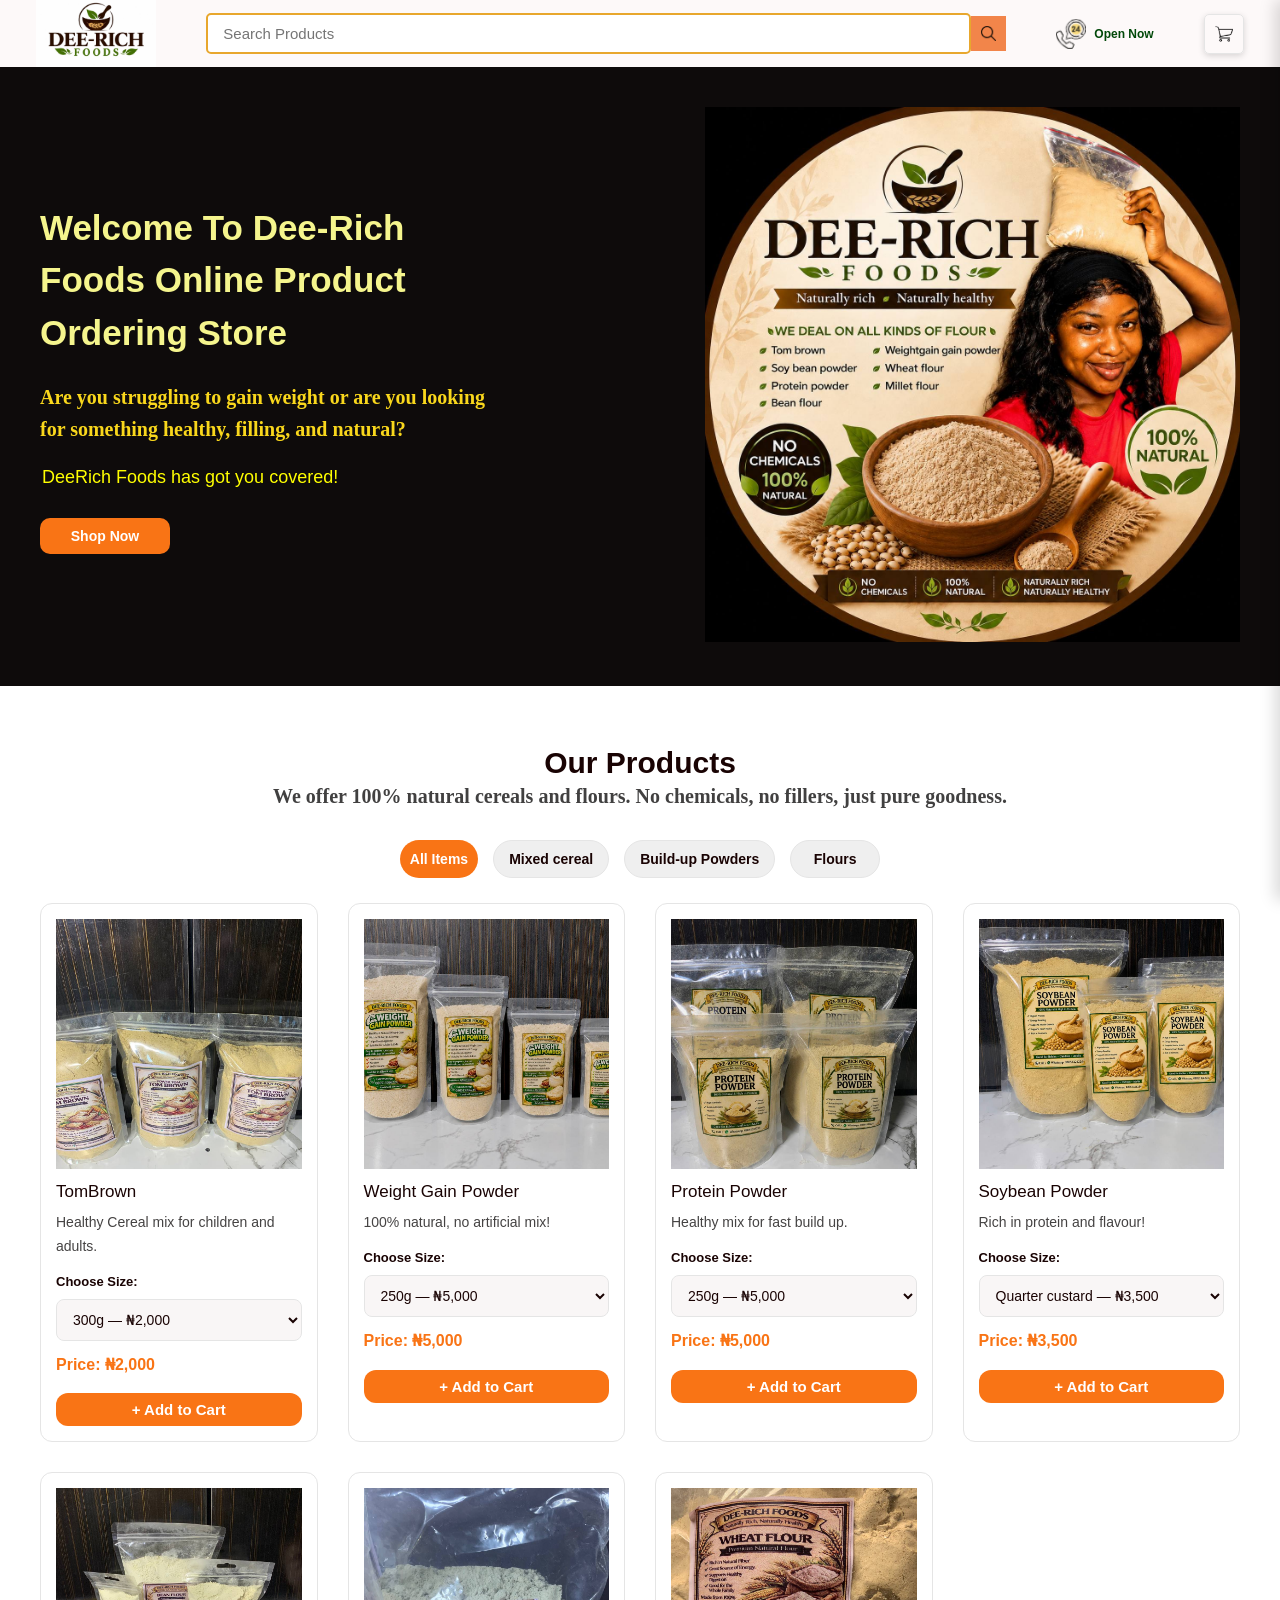
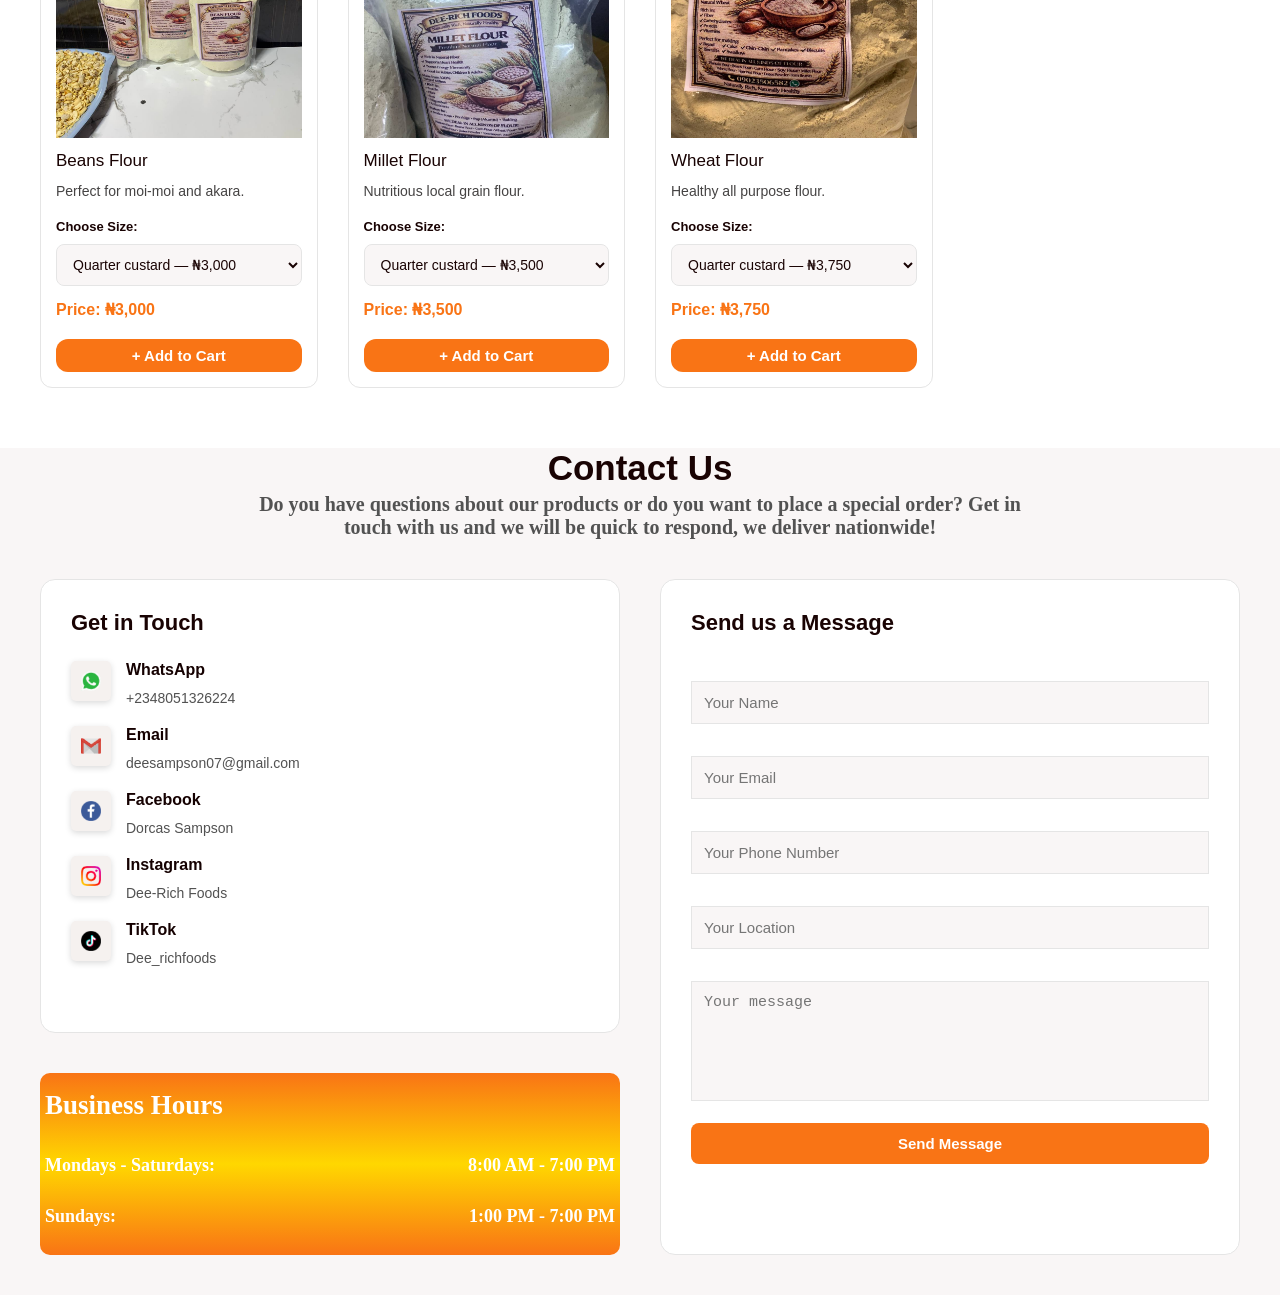
<file: index.html>
<!DOCTYPE html>
<html lang="en">
  <head>
    <meta charset="UTF-8">
  <meta name="viewport" content="width=device-width, initial-scale=1.0">
    <title>DeeRich Foods</title>
    <link rel="icon" type="image/jpeg" href="logo.jpg">
    <link rel="stylesheet" href="dee.css">
    <link rel="stylesheet" href="https://cdnjs.cloudflare.com/ajax/libs/font-awesome/6.5.2/css/all.min.css">
  </head>
  <body>
    <header class="header">
      <nav>
        <a href=""><img src="logo.jpg" alt="logo" class="logo"></a>
        <div class="search">
            <input class="search-input"
            type="search"
            placeholder="Search Products"
            
            >
          <img src="search.png" alt="search" class="search-image">
        </div>
        <a href="" class="open"><img src="open.png" class="open-logo">Open Now</a>
        <a href="#" id="cart-link"><img src="cart.png" alt="cart" class="cart-logo">
          <span id="cart-count"></span>
        </a>
      </nav>
    </header>


    <main>
      <div class="wel-cov">
<div class="welcome">
<h1>Welcome To Dee-Rich Foods Online Product Ordering Store</h1>
<p class="welcome-p1">
 Are you struggling to gain weight or are you looking for something healthy, filling, and natural? 
</p>
<p class="welcome-p2">DeeRich Foods has got you covered! </p>
<button class="shop-now">Shop Now</button>
</div>


    <div class="cover">
        <img src="cover.jpg" alt="cover" class="cover-image">
      
</div>
</div>
      
  <div class="products">
    <h2 class="first-h2">Our Products</h2>
<p class="products-p1">We offer 100% natural cereals and flours. No chemicals, no fillers, just pure goodness.</p>
<div class="all-items">
<button class="items category-button active">All Items</button>
<button class="mixed-cereals category-button">Mixed cereal</button>
<button class="build-up category-button">Build-up Powders</button>
<button class="flours category-button">Flours</button>
    </div>
<p id="product-not-found">Product not found 😔</p>

<div class="product-cards" id="products">
  <div class="product-mix mixed-cereal" data-product="TomBrown">
    <img src="tombrown.jpg" alt="tombrown">
<h3>TomBrown</h3>
<p class="mix-p">Healthy Cereal mix for children and adults.</p>

<label for="tombrown-size">Choose Size:</label>
  <select id="tombrown-size">
    <option value="2000">300g — ₦2,000</option>
<option value="4000">600g — ₦4,000</option>
<option value="10500">800g — ₦10,500</option>
<option value="12500">1.0kg — ₦12,500</option>
<option value="25000">2.0kg — ₦25,000</option>
  </select>
  <p class="selected-price">Price: ₦2,000</p>
  <button class="add-to-cart" id="tombrown-cart">+ Add to Cart</button>
  </div>

  <div class="product-mix build-up-product" data-product="Weight Gain Powder">
  <img src="weightgain.jpg" alt="weightgain-powder">
  <h3>Weight Gain Powder</h3>
  <p class="mix-p">100% natural, no artificial mix!</p>

<label for="weightgain-size">Choose Size:</label>
  <select id="weightgain-size">
    <option value="5000">250g — ₦5,000</option>
    <option value="6500">400g — ₦6,500</option>
    <option value="8500">600g — ₦8,500</option>
    <option value="10500">800g — ₦10,500</option>
    <option value="12500">1kg — ₦12,500</option>
    <option value="25000">2kg — ₦25,000</option>
  </select>
  <p class="selected-weight-price">Price: ₦5,000</p>
   <button class="add-to-cart">+ Add to Cart</button>
   </div>

   <div class="product-mix build-up-product" data-product="Protein Powder">
  <img src="protein.jpg" alt="protein-powder">
  <h3>Protein Powder</h3>
  <p class="mix-p">Healthy mix for fast build up.</p>

  <label for="protein-size">Choose Size:</label>
  <select id="protein-size">
    <option value="5000">250g — ₦5,000</option>
    <option value="6500">400g — ₦6,500</option>
    <option value="8500">600g — ₦8,500</option>
    <option value="10500">800g — ₦10,500</option>
    <option value="12500">1kg — ₦12,500</option>
    <option value="25000">2kg — ₦25,000</option>
  </select>
  <p class="selected-protein-price">Price: ₦5,000</p>
   <button class="add-to-cart">+ Add to Cart</button>
   </div>

   <div class="product-mix build-up-product" data-product="Soybean Powder">
  <img src="soybeans.jpg" alt="soybeans-powder">
  <h3>Soybean Powder</h3>
  <p class="mix-p">Rich in protein and flavour!</p>

<label for="soybean-size">Choose Size:</label>
  <select id="soybean-size">
    <option value="3500">Quarter custard — ₦3,500</option>
    <option value="6500">Half custard — ₦6,500</option>
    <option value="13000">Full custard — ₦13,000</option>
  </select>
  <p class="selected-soybean-price">Price: ₦3,500</p>
<button class="add-to-cart">+ Add to Cart</button>
   </div>

   <div class="product-mix flour-product" data-product="Beans Flour">
  <img src="beans.jpg" alt="beans-flour">
  <h3>Beans Flour</h3>
  <p class="mix-p">Perfect for moi-moi and akara.</p>

  <label for="beans-size">Choose Size:</label>
  <select id="beans-size">
    <option value="3000">Quarter custard — ₦3,000</option>
    <option value="5500">Half custard — ₦5,500</option>
    <option value="10000">Full custard — ₦10,000</option>
  </select>
  <p class="selected-beans-price">Price: ₦3,000</p>
   <button class="add-to-cart">+ Add to Cart</button>
   </div>

   <div class="product-mix flour-product" data-product="Millet Flour">
   <img src="milletflour.jpg" alt="millet-flour">
   <h3>Millet Flour</h3>
   <p class="mix-p">Nutritious local grain flour.</p>

   <label for="millet-size">Choose Size:</label>
  <select id="millet-size">
    <option value="3500">Quarter custard — ₦3,500</option>
    <option value="6500">Half custard — ₦6,500</option>
    <option value="13000">Full custard — ₦13,000</option>
  </select>
  <p class="selected-millet-price">Price: ₦3,500</p>
    <button class="add-to-cart">+ Add to Cart</button>
    </div>

    <div class="product-mix flour-product" data-product="Wheat Flour">
<img src="wheatflour.jpg" alt="wheat-flour">
<h3>Wheat Flour</h3>
<p class="mix-p">Healthy all purpose flour.</p>

<label for="wheat-size">Choose Size:</label>
  <select id="wheat-size">
    <option value="3750">Quarter custard — ₦3,750</option>
    <option value="7500">Half custard — ₦7,500</option>
    <option value="15000">Full custard — ₦15,000</option>
  </select>
  <p class="selected-wheat-price">Price: ₦3,750</p>
<button class="add-to-cart">+ Add to Cart</button>
</div>
</div>
</div>
  
    </main>

    <footer class="footer">
      <h2 class="overall-h2">Contact Us</h2>
      <p class="overall-p">Do you have questions about our products or do you want to place a special order? Get in touch with us and we will be quick to respond, we deliver nationwide!</p>

<div class="contact">

  
      <div class="get-in">
        <h2>Get in Touch</h2>
        
        <div>
          <a href="https://wa.me/2348051326224" target="_blank">
            <img src="whatsapp.png" alt="whatsapp">
            </a>
          <h3>WhatsApp</h3>
          <p>+2348051326224</p>
        </div>

        <div>
          <a href="mailto:deesampson07@gmail.com">
          <img src="email.png" alt="email">
        </a>
          <h3>Email</h3>
          <p>deesampson07@gmail.com</p>
        </div>

        <div>
          <a href="https://www.facebook.com/share/1931eqFwmn/?mibextid=wwXIfr" target="_blank">
          <img src="facebook.png" alt="facebook">
          </a>
          <h3>Facebook</h3>
          <p>Dorcas Sampson</p>
        </div>
        
        <div>
          <a href="https://www.instagram.com/deerichfoods?igsh=bXV5YXlndGhuNHpi&utm_source=qr" target="_blank">
          <img src="instagram.png" alt="instagram">
          </a>
          <h3>Instagram</h3>
          <p>Dee-Rich Foods</p>
        </div>

        <div>
          <a href="https://www.tiktok.com/@dee_richfoods?_r=1&_t=ZS-98qpMViqTDk" target="_blank">
          <img src="tiktok.png" alt="tiktok">
          </a>
          <h3>TikTok</h3>
          <p>Dee_richfoods</p>
        </div>

       
        </div>

        <div class="send-message">
          <h2>Send us a Message</h2>
          <form>
            <label for="name"></label>
            <input
            type="text"
            id="name"
            name="name"
            placeholder="Your Name"
            required
            >

            <label for="email"></label>
            <input
            type="email"
            id="email"
            name="email"
            placeholder="Your Email"
            required
            >

            <label for="phone"></label>
            <input
            type="tel"
            id="phone"
            name="phone"
            placeholder="Your Phone Number"
            required
            >

            <label for="place"></label>
            <input
            type="text"
            id="place"
            name="place"
            placeholder="Your Location"
            required
            >


            <label for="message"></label>
            <textarea 
            id="message"
            name="message"
            placeholder="Your message"
            rows="5"
            ></textarea>
            <button type="submit">Send Message</button>
            <div id="message-notification">
  <span class="message-check">✓</span>
  <span class="message-notification-text">
    Thank you, we will get back to you soon!
  </span>
  </div>
          </form>
        </div>

        <div class="business-hours">
          <h2>Business Hours</h2>
          
          <div>
            <span>Mondays - Saturdays:</span>
            <span>8:00 AM - 7:00 PM</span>
          </div>

          <div>
            <span>Sundays:</span>
            <span>1:00 PM - 7:00 PM</span>
          </div>
        </div>

      </div>
    </footer>

    <div id="cart-notification">
      <span class="check-mark" id="notification-icon">✓</span>
      <span class="notification-text">Product added to cart!</span>
    </div>

   <div id="cart-overlay"></div>

<div id="cart-panel">

  <div class="cart-header">

    <div>
      <h2>Shopping Cart</h2>

      <p id="cart-message"></p>
    </div>

    <button id="close-cart">
      <i class="fa-solid fa-xmark"></i>
    </button>

  </div>

  <div id="cart-items">

    <p class="empty-cart-message">
      Your cart is empty 😔
    </p>

  </div>

  <div class="cart-total">

    <strong>Total:</strong>

    <span id="cart-total">₦0</span>

  </div>

  <button id="checkout-button">
    Proceed to Checkout
  </button>

</div>

    </div>


</div>



    <script src="dee.js"></script>





  </body>
</html>
</file>
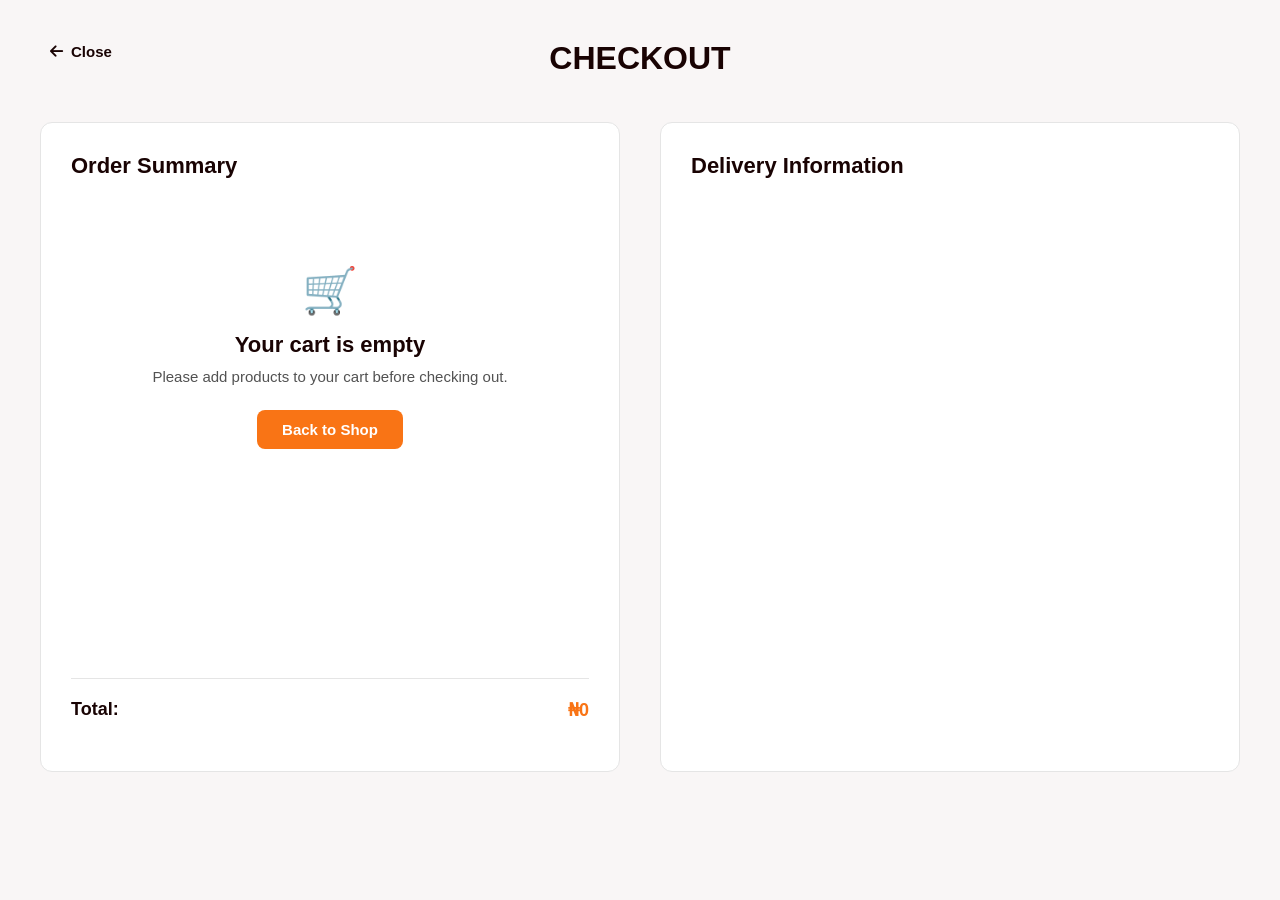
<file: checkout.html>
<!DOCTYPE html>
<html lang="en">

<head>
  <meta charset="UTF-8">
  <meta name="viewport" content="width=device-width, initial-scale=1.0">

  <title>Checkout - DeeRich Foods</title>
  <link rel="icon" type="image/jpeg" href="logo.jpg">

  <link rel="stylesheet" href="checkout.css">

  <link
    rel="stylesheet"
    href="https://cdnjs.cloudflare.com/ajax/libs/font-awesome/6.5.2/css/all.min.css"
  >
</head>

<body>

  <div class="checkout-page">

    <h1 class="checkout-heading">CHECKOUT</h1>

    <a href="index.html" class="close-checkout">
      <i class="fa-solid fa-arrow-left"></i>
      <span>Close</span>
    </a>

    <div class="checkout-container">

      <section class="order-summary">

        <h2>Order Summary</h2>

        <div id="checkout-items">
        </div>

        <div class="checkout-total">
          <strong>Total:</strong>
          <span id="checkout-total">₦0</span>
        </div>

      </section>


      <section class="delivery-information">

        <h2>Delivery Information</h2>

        <form id="checkout-form">

          <div class="form-group">

            <label for="name">
              Full Name
            </label>

            <input
              type="text"
              id="name"
              name="name"
              placeholder="Enter your full name"
              required
            >

          </div>


          <div class="form-group">

            <label for="email">
              Email Address
            </label>

            <input
              type="email"
              id="email"
              name="email"
              placeholder="Enter your email"
              required
            >

          </div>


          <div class="form-group">

            <label for="phone">
              Phone Number
            </label>

            <input
              type="tel"
              id="phone"
              name="phone"
              placeholder="Enter your phone number"
              required
            >

          </div>



          <div class="form-group">

            <label for="address">
              Delivery Address
            </label>

            <textarea
              id="address"
              name="address"
              placeholder="Enter your delivery address"
              required
            ></textarea>

          </div>


          <button
            type="submit"
            id="place-order-button"
          >
            Place Order
          </button>

        </form>

      </section>

    </div>

  </div>

  <script src="checkout.js"></script>

</body>

</html>
</file>
<file: dee.css>
* {
    padding: 0;
    margin: 0;
    box-sizing: border-box;
}

/*header*/
header {
  position: sticky;
  top: 0;
  z-index: 1000;
  background-color: rgb(253, 249, 249);
}

nav {
  display: flex;
  justify-content: center;
  gap: 50px; 
}

nav a {
  text-decoration: none;
  display: flex;
  align-items: center;
  gap: 8px;
}

.logo {
  width: 120px;
  height: auto;
}

.search {
  display: flex;
  align-items: center;
  width: 800px;
  min-height: 50px;
}
.search-input {
  font-size: 15px;
  font-weight:400 ;
  width: 100%;
  height: 60%;
  border: 2px solid;
  padding: 0 15px;
 border-radius: 5px;
 border-color: rgb(232, 167, 45);
}

.search-image {
  width: 35px;
  height: 35px;
  padding: 10px;
  background-color: rgb(242, 133, 74);
}

.search-input:focus {
  outline: none;
  border-color: rgb(232, 167, 45);
  box-shadow: none;
}

.search-input::-webkit-search-cancel-button,
.search-input::-webkit-search-decoration {
  -webkit-appearance: none;
  appearance: none;
}

.search-input::-ms-clear {
  display: none;
}

#product-not-found {
  display: none;
  text-align: center;
  font-size: 20px;
  font-weight: 600;
  margin: 40px 0;
  color: #F97415;
}

.search-result {
  transform: scale(1.03);
  transition: transform 0.3s ease;
}

.search-clicked {
  transform: scale(0.85);
  transition: transform 0.15s ease;
}

.open-logo {
  width: 30px;
  height: 30px;
}

.open {
  font-size: 12px;
  font-family: sans-serif;
  font-weight: 800;
  color: rgb(1, 72, 9);
}

.cart-logo{
  width: 40px;
  height: 40px;
   border-radius: 5px;
   border: 1px solid #e5e5e5;
    padding: 10px;
    box-shadow: 0 2px 6px rgba(0, 0, 0, 0.15);
}

.cart-logo:hover {
background-color: #F9D71C;
}

#cart-link {
  position: relative;
}

#cart-count {
  position: absolute;
  top: 5px;
  right: -1px;
  background-color: rgb(202, 4, 4);
  color: white;
  width: 20px;
  height: 20px;
  border-radius: 50%;
  display: none;
  align-items: center;
  justify-content: center;
  font-size: 12px;
  font-weight: 700;
}



/*end of header's styling*/

/*wel-cov styling*/

.wel-cov {
  display: flex;
  background-color: rgb(14, 11, 11);
  align-items: center;
  gap: 50px;
}

.welcome {
  
  text-align: left;
  width: 50%;
  padding: 40px;
  animation: welcomeSlide 6s ease-out;
}

.cover {
  width: 50%;
  padding: 40px;
  animation: coverSlide 6s ease-out;
}

@keyframes welcomeSlide {
  from {
    opacity: 0;
    transform: translateX(-50px);
  }

  to {
    opacity: 1;
    transform: translateX(0);
  }
}

@keyframes coverSlide {
  from {
    opacity: 0;
    transform: translateX(50px);
  }

  to {
    opacity: 1;
    transform: translateX(0);
  }
}

 h1 {
  color: rgb(245, 245, 141);
  padding-top: 2px;
  line-height: 1.5;
  padding-bottom: 2px;
font-family: Arial, Helvetica, sans-serif;
font-size: 35px;
max-width: 400px;
 }

 .welcome-p1 {
  color: #F9D71C;
  font-size: 20px;
  font-weight: 900;
  line-height: 1.6;
  margin-top: 20px;
  margin-bottom: 20px;
  max-width: 450px;
 }

 .welcome-p2 {
  color: yellow; 
  font-size: 18px;
  font-weight: 500;
  font-family: 'Gill Sans', 'Gill Sans MT', Calibri, 'Trebuchet MS', sans-serif;
  padding: 2px 0 0 2px;
 }

.shop-now {
  background-color: #F97415;
  width:130px;
  border-radius: 10px;
  color: white;
  padding:10px 15px;
  font-size: 14px;
  font-family: 'Segoe UI', Tahoma, Geneva, Verdana, sans-serif;
  font-weight: 700;
  border: none;
  margin-top: 30px;
   cursor: pointer;
  
}

.cover {
  width: 50%;
  padding: 40px;
}

.cover-image {
  width:100%;
  height: auto;
}
/*end of wel-cov*/

/*products starts here*/

.products {
  text-align: center;
  padding: 60px 40px;
}
.first-h2 {
  font-family: Arial, Helvetica, sans-serif;
  font-size: 30px;
  font-weight: 800;
  color: rgb(25, 3, 3);
}


.products-p1 {
  font-size: 20px;
  font-weight: 700;
  color: rgb(65, 64, 64);
  margin-top: 5px;
}

.all-items {
  margin-top: 2px;
  margin-bottom: 25px;
  display: flex;
  justify-content: center;
  gap: 15px;
}

.items {
color: rgb(25, 3, 3);
  width:auto;
  border: 1px solid #e5e5e5;
  border-radius: 30px;
  padding:10px 10px;
  font-size: 14px;
  font-family: 'Segoe UI', Tahoma, Geneva, Verdana, sans-serif;
  font-weight: 600;
  border: none;
  margin-top: 30px;
   cursor: pointer;
}
.items:hover {
  background-color: #F9D71C;
}

.mixed-cereals {
  width:auto;
  border-radius: 30px;
  color: rgb(25, 3, 3);
  padding:10px 15px;
  font-size: 14px;
  font-family: 'Segoe UI', Tahoma, Geneva, Verdana, sans-serif;
  font-weight: 600;
  border: 1px solid #e5e5e5;
  margin-top: 30px;
   cursor: pointer;
   transition: 0.3s;
}
.mixed-cereals:hover {
  background-color: #F9D71C ;
}

.build-up {

  width:auto;
  border-radius: 30px;
  color: rgb(25, 3, 3);
  padding:10px 15px;
  font-size: 14px;
  font-family: 'Segoe UI', Tahoma, Geneva, Verdana, sans-serif;
  font-weight: 600;
  border: 1px solid #e5e5e5;
  margin-top: 30px;
   cursor: pointer;
   transition: 0.3s;
}
.build-up:hover {
  background-color: #F9D71C ;
}

.flours {
  width:90px;
  border-radius: 30px;
  color: rgb(25, 3, 3);
  padding:10px 15px;
  font-size: 14px;
  font-family: 'Segoe UI', Tahoma, Geneva, Verdana, sans-serif;
  font-weight: 600;
  border: 1px solid #e5e5e5;
  margin-top: 30px;
   cursor: pointer;
   transition: 0.3s;
}
.flours:hover {
  background-color: #F9D71C ;
}


/* Product image animation */

.product-mix img {
  transition: transform 0.3s ease;
}

.product-mix:hover img {
  transform: scale(1.05);
}
/*all-items ended*/

/*product-cards starts here*/

.product-cards {
  display: grid;
  grid-template-columns: repeat(4, 1fr);
  gap: 30px;
width: 100%;


}
 .product-cards img {
  width: 100%;
  height: 250px;
  object-fit: cover;
 }

 .product-mix {
  text-align: left;
  line-height: 1.7;
  border-radius:12px ;
  padding: 15px;
  overflow: hidden;
  border: 1px solid #e5e5e5;
  
 }

 .product-mix h3 {
 color: rgb(25, 3, 3);
 font-size: 17px;
  font-family: 'Segoe UI', Tahoma, Geneva, Verdana, sans-serif;
  font-weight: 500;
 }

 .product-mix p {
  color: green;
  font-size: 15px;
  font-weight: 700;
  font-family: 'Segoe UI', Tahoma, Geneva, Verdana, sans-serif;
 }

 .product-mix .mix-p {
  color: rgb(69, 67, 67); 
  font-size: 14px;
  font-family: 'Segoe UI', Tahoma, Geneva, Verdana, sans-serif;
  font-weight: 400;
  margin-top: 5px;
  margin-bottom: 5px;
 }

 .product-mix button {
  background-color: #F97415;
  color: white;
  border: none;
  width: 100%;
  border-radius: 12px;
  padding: 8px 8px;
  font-size: 15px;
  font-weight: 600;
  margin-top: 10px;
   cursor: pointer;
 }

 .category-button.active {
  background-color: #F97415;
  color: white;
 }


 /* PRODUCT SIZE & PRICE */

.product-mix label {
  display: block;
  margin-top: 12px;
  margin-bottom: 6px;

  color: rgb(25, 3, 3);
  font-family: 'Segoe UI', Tahoma, Geneva, Verdana, sans-serif;
  font-size: 13px;
  font-weight: 600;
}


/* SIZE SELECT */

.product-mix select {
  width: 100%;
  height: 42px;

  padding: 0 12px;

  background-color: rgb(249, 246, 246);
  color: rgb(25, 3, 3);

  border: 1px solid #e5e5e5;
  border-radius: 8px;

  font-family: 'Segoe UI', Tahoma, Geneva, Verdana, sans-serif;
  font-size: 14px;
  font-weight: 500;

  cursor: pointer;

  transition: 0.3s ease;
}


/* SELECT HOVER */

.product-mix select:hover {
  border-color: #F97415;
}


/* SELECT FOCUS */

.product-mix select:focus {
  outline: none;
  border-color: #F97415;

  box-shadow: 0 0 0 2px rgba(249, 116, 21, 0.12);
}


/* PRICE */

.product-mix .selected-price,
.product-mix .selected-weight-price,
.product-mix .selected-protein-price,
.product-mix .selected-soybean-price,
.product-mix .selected-beans-price,
.product-mix .selected-millet-price,
.product-mix .selected-wheat-price {

  margin-top: 10px;
  margin-bottom: 5px;

  color: #F97415;

  font-family: 'Segoe UI', Tahoma, Geneva, Verdana, sans-serif;
  font-size: 16px;
  font-weight: 700;
}

 /*products ends here*/

 /* footer starts here*/

 .footer {
background-color: rgb(249, 246, 246);

}

 .overall-h2 {
  
  font-family: Arial, Helvetica, sans-serif;
  font-size: 35px;
  font-weight: 800;
  color: rgb(25, 3, 3);
  text-align: center;
}
 

.overall-p {
  font-size: 20px;
  font-weight: 700;
  color: rgb(82, 82, 82);
  margin: 5px auto 0;
  max-width: 800px;
text-align: center;
}

.contact {
  display: grid;
  grid-template-columns: 1fr 1fr;
  padding: 40PX;
  gap: 40px;
  border-radius: 12px;
  overflow: hidden;
}



.get-in{
  grid-column: 1;
  grid-row: 1;
background-color: white;
  padding: 30px;
  border-radius: 15px;
  border: 1px solid #e5e5e5;
}

.send-message {
  grid-column: 2;
grid-row: 1/3;
  background-color: white;
  padding: 30px;
  border-radius: 15px;
  border: 1px solid #e5e5e5;
}

.business-hours {
  grid-column : 1;
  grid-row: 2;
  background: linear-gradient(#F97415, #FFD700, #F97415);
  padding: 5px;
  border-radius: 10px;
  color: white;
  width: 100%;
  line-height: 2;
  font-size: 18px;
  font-weight: 600;
}

.get-in h2 {
font-family: Arial, Helvetica, sans-serif;
  font-size: 22px;
  font-weight: 600;
  color: rgb(25, 3, 3);
  margin-bottom: 25px;
}

.get-in div{
  display: grid;
  grid-template-columns: 40px 1fr;
  grid-template-rows: auto auto;
  column-gap: 15px;
  margin-bottom: 20px;
  transition: 0.3s;
  row-gap: 4px;
}

.get-in div:hover {
  transform: translateX(5px);
}

.get-in img {
  width: 40px;
  height: 40px;
  grid-column: 1;
  grid-row: 1/3;
  padding: 10px;
  background-color: rgb(245, 241, 239);
  border-radius: 5px;
  box-shadow: 0 2px 6px rgba(0, 0, 0, 0.15);
  transition: 0.3s;
}

.get-in div:hover img {
  transform: scale(1.1);
}

.get-in a {
  display: contents;
}

.get-in h3 {
  grid-column: 2;
  grid-row: 1;
  margin: 0;
  font-family: Arial, Helvetica, sans-serif;
  color: rgb(21, 1, 1);
  font-size: 16px;
  font-weight: 550;

}

.get-in p {
  font-family: Arial, Helvetica, sans-serif;
    color: rgb(82, 82, 82);
     font-size: 14px;
  font-weight: 100;
  margin-top: 7px;
}



.business-hours div {
  display: flex;
  justify-content: space-between;
  margin-top: 15px;
}

.send-message h2 {
  font-family: Arial, Helvetica, sans-serif;
  font-size: 22px;
  font-weight: 600;
  color: rgb(25, 3, 3);
  margin-bottom: 25px;
}

.send-message form {
  display: flex;
  flex-direction: column;
  gap: 12px;
}

.send-message input,
.send-message textarea {
  width: 100%;
  padding: 12px;
  margin-top: 8px;
  color: rgb(82, 82, 82);
  font-size: 15px;
  font-weight: 100;
  background-color: rgb(249, 246, 246);
  border: 1px solid #e5e5e5;
}

.send-message textarea {
  resize: none;
  min-height: 120px;
}

.send-message button {
  background-color: #F97415;
color: white;
  border: none;
  width: 100%;
  border-radius: 8px;
  padding: 12px;
  font-size: 15px;
  font-weight: 600;
  margin-top: 10px;
  cursor: pointer;
  transition: 0.3s;
}

.send-message button:hover {
  background-color: #FFD700;
  color: rgb(25, 3, 3);
  transform: translateY(-2px);
}


.send-message input:focus,
.send-message textarea:focus {

  outline: none;

  border-color: rgb(242, 133, 74);

}

/* SEND MESSAGE NOTIFICATION */

#message-notification {
  width: 100%;
  margin-top: 8px;
  padding: 10px 12px;
  border: 1px solid #e5e5e5;
  border-radius: 8px;
  background-color: white;
  color: rgb(25, 3, 3);

  display: flex;
  align-items: center;
  gap: 8px;

  font-family: Arial, Helvetica, sans-serif;
  font-size: 14px;
  font-weight: 500;

  opacity: 0;
  visibility: hidden;
  transform: translateY(-5px);

  transition:
    opacity 0.3s ease,
    visibility 0.3s ease,
    transform 0.3s ease;
}

/* SHOW MESSAGE NOTIFICATION */

#message-notification.show {
  opacity: 1;
  visibility: visible;
  transform: translateY(0);
}

.message-check {
  width: 18px;
  height: 18px;
  border-radius: 50%;

  background-color: black;
  color: white;

  display: flex;
  align-items: center;
  justify-content: center;

  font-size: 12px;
  font-weight: 700;
  flex-shrink: 0;
}



#cart-notification {
  position: fixed;
  right: 20px;
  bottom: 20px;
  color: rgb(19, 0, 0);
  padding: 15px 20px;
  border-radius: 10px;
  font-family: Arial, Helvetica, sans-serif;
  font-size: 15px;
  font-weight: 600;
  z-index: 4000;
  border: 1px solid #e5e5e5;
  width: 300px;
  display: flex;
  align-items: center;
  gap: 10px;

/* hidden when page loads */
  opacity: 0;
  visibility: hidden;
  transform: translateY(30px);

  /* pop-up animation */
  transition: opacity 0.4s ease,
              transform 0.4s ease,
              visibility 0.4s ease;
}

/*check-mark*/

.check-mark {
  background-color: black;
  color: white;
  width: 15px;
  height: 15px;
  border-radius: 50%;
  display: flex;
  align-items: center;
  justify-content: center;
  display: inline-flex;
  align-items: center;
  gap: 12px;

}

#cart-notification.show {
  opacity: 1;
  visibility: visible;
  transform: translateY(0);
}

/* cart panel */

#cart-panel {
  position: fixed;
  top: 0;
  right: -450px;
  width: 450px;
  height: 100vh;
  background-color: white;
  z-index: 3000;
  padding: 25px;
  box-shadow: -5px 0 15px rgba(0, 0, 0, 0.15);
  transition: right 0.4s ease;
}

#cart-panel.open {
  right: 0;
}

/* dark background behind shopping cart */

#cart-overlay {
  position: fixed;
  top: 0;
  left: 0;
  width: 100%;
  height: 100vh;
  background-color: rgba(0, 0, 0, 0.6);
  z-index: 2500;
  opacity: 0;
  visibility: hidden;
  transition: 0.3s ease;
}

#cart-overlay.show {
  opacity: 1;
  visibility: visible;
}

.cart-header {
  display: flex;
  justify-content: space-between;
  align-items: center;
  border-bottom: 1px solid #e5e5e5;
  padding-bottom: 15px;
}

.cart-header h2 {
  font-family: Arial, Helvetica, sans-serif;
  color: rgb(25, 3, 3);
  font-size: 20px;
  font-weight: 500;
}

#close-cart {
  border: 1px solid transparent;
  background-color: transparent;
  color: grey;
  width: 35px;
  height: 35px;
  border-radius: 50%;
  font-size: 22px;
  cursor: pointer;

  display: flex;
  align-items: center;
  justify-content: center;
}

#close-cart:hover {
  color: grey;
  border: 2px solid #FF0000;
  border-radius: 50%;
  background-color: transparent;
}

#cart-items {
  padding: 20px 0;
}

.cart-total {
  display: flex;
  justify-content: space-between;
  border-top: 1px solid #e5e5e5;
  padding: 20px 0;
  font-size: 18px;
  color: rgb(25,3,3);
}

#checkout-button {
  width: 100%;
  padding: 12px;
  background-color: #F97415;
  color: white;
  border: none;
  border-radius: 8px;
  font-size: 16px;
  font-weight: 600;
  cursor: pointer;
}


/* CART ITEM */

.cart-item {
  position: relative;
  display: flex;
  align-items: flex-start;
  gap: 12px;

  width: 100%;
  padding: 12px;

  border: 1px solid #e5e5e5;
  border-radius: 12px;

  margin-bottom: 15px;
  background-color: white;
}


/* PRODUCT IMAGE */

.cart-item-image {
  width: 85px;
  height: 85px;
  padding: 5px;

  display: flex;
  align-items: center;
  justify-content: center;
}

.cart-item-image img {
  width: 100%;
  height: 100%;
  object-fit: cover;
  border-radius: 5px;
}


/* PRODUCT DETAILS */

.empty-cart-message {
  width: 100%;
  text-align: center;
  font-size: 16px;
  color: rgb(25, 3, 3);
  padding: 30px 0;
}

.cart-item-details {
  flex: 1;
}

/* CART MESSAGE */

#cart-message {
  margin: 5px 0 0;
  font-size: 14px;
  color: #777;
  font-weight: 500;
}

.cart-item-details h3 {
  font-family: 'Segoe UI', Tahoma, Geneva, Verdana, sans-serif;
  font-size: 15px;
  margin-bottom: 3px;
  color:rgb(25,3,3) ;
  font-weight: 700;
}

.cart-item-details p {
  font-size: 14px;
  color: rgb(65, 64, 64);
  font-family: 'Segoe UI', Tahoma, Geneva, Verdana, sans-serif;
  font-weight: 400;
}


/* PRICE */

.cart-item-price {
  color: #e66509;
  font-size: 15px;
  white-space: nowrap;
}


/* QUANTITY + DELETE */

.cart-item-bottom {
  display: flex;
  align-items: center;
  gap: 12px;
  margin-top: 12px;
}


/* PLUS AND MINUS */

.quantity-controls {
  display: flex;
  align-items: center;
  gap: 10px;
}

.quantity-controls button {
  width: 28px;
  height: 28px;
  border: 1px solid #e5e5e5;
  background-color: white;
  border-radius: 6px;
  cursor: pointer;
  font-size: 18px;
}

.quantity-controls span {
  font-size: 14px;
  font-weight: 600;
  color: rgb(25, 3, 3);
}


/* DELETE ICON */

.delete-item {
  border: none;
  background: none;
  font-size: 20px;
  cursor: pointer;
  color: #555;
}

#cart-items {
  max-height: calc(100vh - 180px);
  overflow-y: auto;
}

#cart-total {
  color: #F97415;
}

 .delete-item {
  border: none;
  background: none;
  color: rgb(237, 71, 71);
font-size: 12px;
  cursor: pointer;
  padding: 7px;
}

.delete-item:hover {
  background-color: #F9D71C ;
  border-radius: 8px;
  padding: 7px;
}



/*end of footer*/





/* beginning of media queries */


/*nav queries*/
@media (max-width: 768px) {
nav {
  flex-direction: row;
  gap: 10px;
  padding: 0 10px;
}

.search {
  width: 45%;
}

.logo {
  width: 80px;
}

.open-logo {
  width: 24px;
  height: 24px;
}

.open {
  font-size: 10px;
}

.cart-logo {
  width: 38px;
  height: 38px;
}
/*welcome section*/
.wel-cov {
  flex-direction: column;
  gap: 20px;
}
.welcome {
  width: 100%;
}
.cover {
  width: 100%;
  padding: 0 15px;
}


h1{
  font-size: 28px;
}
.welcome-p1 {
  font-size: 17px;
}.welcome-p2 {
  font-size: 16px;
}
.shop-now {
  margin-top: 10px;
}
/*products*/

.products {
  padding: 40px 15px;
}

.first-h2{
  font-size: 26px;
}

.products-p1 {
  font-size: 16px;
}

.all-items {
  flex-wrap: wrap;
}

.items,
  .mixed-cereals,
  .build-up,
  .flours {
    margin-top: 10px;
  }
  
.product-cards {
  grid-template-columns: 1fr;
  gap: 20px;
}

.product-cards img {
  height: 200px;
}

.product-mix h3 {
  font-weight: 600;
}

.product-mix {
  line-height: 1.5;
  padding: 12px;
}

.product-mix p:not(.mix-p) {
  font-weight: 800;
}

.product-mix button {
  padding: 10px;
}
/*footer section*/

.contact {
  grid-template-columns: 1fr;
  padding: 20px 15px;
  gap: 20px;
}

.get-in {
  grid-column: 1;
  grid-row: auto;
  padding: 20px;
}

.send-message {
  grid-column: 1;
  grid-row: auto;
  padding: 20px;
}

.business-hours {
  grid-column: 1;
  grid-row: auto;
  padding: 15px;
}

.business-hours {
  font-size: 16px;
}

.business-hours div {
  gap: 10px;
  margin-top: 10px;
}

.get-in div {
  margin-bottom: 15px;
}

.send-message input,
.send-message textarea {
  font-size: 16px;
}

.send-message button {
  font-size: 16px;
}

.overall-h2 {
  font-size: 28px;
}

.overall-p {
  font-size: 16px;
  font-size: 16px;
  padding: 0 15px;
}


/* MOBILE CART */

#cart-panel {
  width: 100%;
  max-width: 380px;
  right: -100%;
  padding: 20px;
}

#cart-panel.open {
  right: 0;
}

.cart-header h2 {
  font-size: 18px;
}

#cart-items {
  max-height: calc(100vh - 175px);
  overflow-y: auto;
}

.cart-item {
  gap: 8px;
  padding: 10px;
  width: 100%;
}

.cart-item-image {
  width: 65px;
  height: 65px;
  padding: 3px;
  flex-shrink: 0;
}

.cart-item-details {
  min-width: 0;
}

.cart-item-details h3 {
  font-size: 14px;
  line-height: 1.3;
  overflow-wrap: break-word;
}

.cart-item-details p {
  font-size: 12px;
}

.cart-item-price {
  font-size: 13px;
  flex-shrink: 0;
}

.cart-item-bottom {
  gap: 8px;
  margin-top: 8px;
}

.quantity-controls {
  gap: 6px;
}

.quantity-controls button {
  width: 26px;
  height: 26px;
  font-size: 16px;
}

.quantity-controls span {
  font-size: 13px;
}

.delete-item {
  font-size: 12px;
  padding: 5px;
}

.cart-total {
  font-size: 16px;
  padding: 15px 0;
}

#checkout-button {
  font-size: 15px;
  padding: 11px;
}













}
</file>
<file: checkout.css>
* {
  padding: 0;
  margin: 0;
  box-sizing: border-box;
}

body {
  font-family: Arial, Helvetica, sans-serif;
  background-color: rgb(249, 246, 246);
  color: rgb(25, 3, 3);
}

.checkout-page {
  width: 100%;
  min-height: 100vh;
  padding: 40px;
  position: relative;
}

.checkout-heading {
  text-align: center;
  font-family: Arial, Helvetica, sans-serif;
  font-size: 32px;
  font-weight: 800;
  color: rgb(25, 3, 3);
  margin-bottom: 45px;
}

.close-checkout {
  position: absolute;
  top: 35px;
  left: 40px;
  display: inline-flex;
  align-items: center;
  gap: 8px;
  text-decoration: none;
  color: rgb(25, 3, 3);
  font-size: 15px;
  font-weight: 600;
  padding: 8px 10px;
  border-radius: 8px;
  transition: 0.3s ease;
}

.close-checkout:hover {
  background-color: #F9D71C;
}

.close-checkout i {
  font-size: 15px;
}

.checkout-container {
  width: 100%;
  max-width: 1200px;
  margin: 0 auto;
  display: grid;
  grid-template-columns: 1fr 1fr;
  gap: 40px;
  align-items: stretch;
}

.order-summary {
  background-color: white;
  border: 1px solid #e5e5e5;
  border-radius: 12px;
  padding: 30px;
  min-height: 650px;
  display: flex;
  flex-direction: column;
}

.order-summary h2,
.delivery-information h2 {
  font-family: Arial, Helvetica, sans-serif;
  font-size: 22px;
  font-weight: 600;
  color: rgb(25, 3, 3);
  margin-bottom: 25px;
}

#checkout-items {
  flex: 1;
  overflow-y: auto;
}

.checkout-item {
  display: flex;
  align-items: flex-start;
  gap: 12px;
  width: 100%;
  padding: 12px;
  border: 1px solid #e5e5e5;
  border-radius: 12px;
  margin-bottom: 15px;
  background-color: white;
}

.checkout-item-image {
  width: 85px;
  height: 85px;
  padding: 5px;
  display: flex;
  align-items: center;
  justify-content: center;
  flex-shrink: 0;
}

.checkout-item-image img {
  width: 100%;
  height: 100%;
  object-fit: cover;
  border-radius: 5px;
}

.checkout-item-details {
  flex: 1;
}

.checkout-item-details h3 {
  font-family: 'Segoe UI', Tahoma, Geneva, Verdana, sans-serif;
  font-size: 15px;
  margin-bottom: 5px;
  color: rgb(25, 3, 3);
  font-weight: 700;
}

.checkout-item-details p {
  font-size: 14px;
  color: rgb(65, 64, 64);
  font-family: 'Segoe UI', Tahoma, Geneva, Verdana, sans-serif;
  margin-bottom: 4px;
}

.checkout-item-quantity {
  font-size: 14px;
  color: rgb(65, 64, 64);
  font-weight: 500;
}

.checkout-item-price {
  color: #e66509;
  font-size: 15px;
  white-space: nowrap;
  font-weight: 600;
}

.checkout-total {
  display: flex;
  justify-content: space-between;
  border-top: 1px solid #e5e5e5;
  padding: 20px 0;
  margin-top: 20px;
  font-size: 18px;
  color: rgb(25, 3, 3);
}

#checkout-total {
  color: #F97415;
  font-weight: 600;
}

.delivery-information {
  background-color: white;
  border: 1px solid #e5e5e5;
  border-radius: 12px;
  padding: 30px;
  min-height: 650px;
}

#checkout-form {
  display: flex;
  flex-direction: column;
  gap: 15px;
}

.checkout-form input:focus,
.checkout-form textarea:focus,
.checkout-form select:focus {

  outline: none;

  border-color: rgb(242, 133, 74);

}

.form-group {
  display: flex;
  flex-direction: column;
  gap: 7px;
}

.form-group label {
  font-size: 14px;
  font-weight: 600;
  color: rgb(25, 3, 3);
}

.form-group input,
.form-group textarea {
  width: 100%;
  padding: 12px;
  color: rgb(82, 82, 82);
  font-size: 15px;
  font-family: Arial, Helvetica, sans-serif;
  background-color: rgb(249, 246, 246);
  border: 1px solid #e5e5e5;
  border-radius: 5px;
  outline: none;
  transition: 0.3s ease;
}

.form-group input:focus,
.form-group textarea:focus {
  border-color: #F97415;
  background-color: white;
}

.form-group textarea {
  resize: none;
  min-height: 120px;
}

#place-order-button {
  width: 100%;
  padding: 12px;
  background-color: #F97415;
  color: white;
  border: none;
  border-radius: 8px;
  font-size: 15px;
  font-weight: 600;
  margin-top: 10px;
  cursor: pointer;
  transition: 0.3s;
}

#place-order-button:hover {
  background-color: #FFD700;
  color: rgb(25, 3, 3);
  transform: translateY(-2px);
}

@media (max-width: 768px) {

  .checkout-page {
    padding: 25px 15px;
  }

  .checkout-heading {
    font-size: 28px;
    margin-bottom: 70px;
  }

  .close-checkout {
    top: 25px;
    left: 15px;
  }

  .checkout-container {
    grid-template-columns: 1fr;
    gap: 20px;
  }

  .order-summary,
  .delivery-information {
    min-height: auto;
    padding: 20px;
  }

  .checkout-item {
    gap: 8px;
    padding: 10px;
  }

  .checkout-item-image {
    width: 70px;
    height: 70px;
  }

  .checkout-item-details h3 {
    font-size: 14px;
  }

  .checkout-item-details p,
  .checkout-item-quantity {
    font-size: 13px;
  }

  .checkout-item-price {
    font-size: 14px;
  }

  .checkout-total {
    font-size: 17px;
  }
}
/* EMPTY CHECKOUT */

.empty-checkout {
  text-align: center;
  padding: 60px 20px;
}

.empty-checkout-icon {
  font-size: 45px;
  margin-bottom: 15px;
}

.empty-checkout h3 {
  font-family: Arial, Helvetica, sans-serif;
  font-size: 22px;
  color: rgb(25, 3, 3);
  margin-bottom: 10px;
}

.empty-checkout p {
  font-family: Arial, Helvetica, sans-serif;
  font-size: 15px;
  color: rgb(82, 82, 82);
  margin-bottom: 25px;
}

.back-to-shop {
  display: inline-block;
  text-decoration: none;
  background-color: #F97415;
  color: white;
  padding: 11px 25px;
  border-radius: 8px;
  font-size: 15px;
  font-weight: 600;
  transition: 0.3s ease;
}

.back-to-shop:hover {
  background-color: #FFD700;
  color: rgb(25, 3, 3);
  transform: translateY(-2px);
}
</file>
